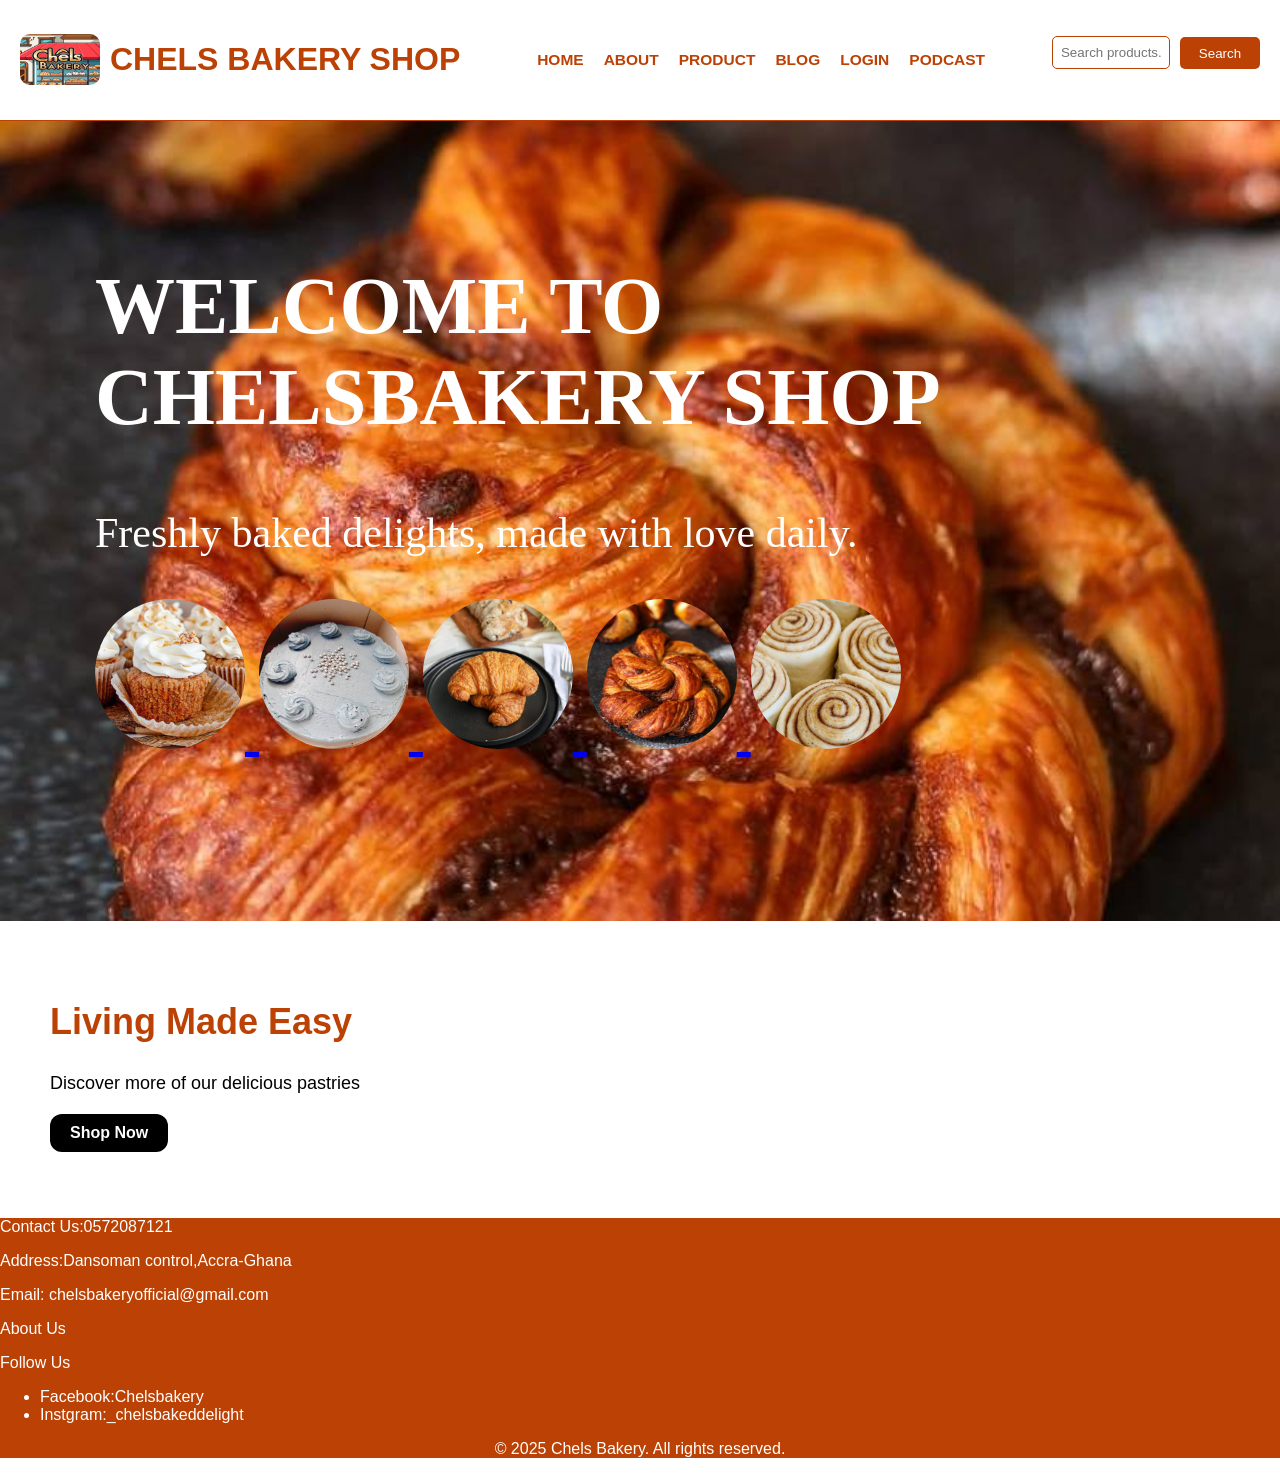
<file: index.html>
<!DOCTYPE html>
<html lang="en">
<head>
    <meta charset="UTF-8">
    <meta name="viewport" content="width=device-width, initial-scale=1.0">
    <title>Chels Bakery</title>
    <link rel="stylesheet" href="style.css">
</head>
<body>

    <header>
        <div class="logo">
            <img src="bg.jpg" alt="Naturenest Company Logo">
            <h1>CHELS BAKERY SHOP</h1>
        </div>
        <nav>
            <ul>
                <li><a href="index.html">HOME</a></li>
                <li><a href="about.html">ABOUT</a></li>
                <li><a href="products.html">PRODUCT</a></li>
                <li><a href="blog.html">BLOG</a></li>
                <li><a href="login.html">LOGIN</a></li>     
                <li><a href="podcast.html">PODCAST</a></li>      
            </ul>
        </nav>
        <div class="search-bar">
            <input type="text" placeholder="Search products...">
            <button>Search</button>
        </div>
    </header>

    <section class="big-bg">
       <div class="nest">
        <h1>WELCOME TO CHELSBAKERY SHOP</h1>
        <p>Freshly baked delights, made with love daily.</p>
        <div class="imagery">
            <a href="products.html">
            <img src="ro3.jpg" alt="cake">
            <img src="cake3.jpg" alt="cake">
            <img src="cro2.jpg" alt="cro">
            <img src="cro4.jpg" alt="cro4">
            <img src="cup1.jpg" alt="cup1">
            </a>  
        </div>
        </div>
    </section>

    <section class="hero">
        <div class="hero-text">
            <h2>Living Made Easy</h2>
            <p>Discover more of our delicious pastries</p>
            <a href="products.html" class="btn">Shop Now</a>
        </div>
    </section>


    <footer>
        <div class="footer-container">
          <div class="footer-details">
            <p>Contact Us:0572087121</p>
            <p>Address:Dansoman control,Accra-Ghana</p>
            <p>Email: chelsbakeryofficial@gmail.com</p>
            <p><a href="index.html">About Us</a></p>
            <p>
              Follow Us
              <ul>
                <li>Facebook:Chelsbakery</li>
                <li>Instgram:_chelsbakeddelight</li>
              </ul>
            </p>
            <p class="copy">&copy; 2025 Chels Bakery. All rights reserved.</p>
          </div>
          <div class="social-icons">
            <a href="https://www.facebook.com" target="_blank"><i class="fab fa-facebook-f"></i></a>
            <a href="https://www.twitter.com" target="_blank"><i class="fab fa-twitter"></i></a>
            <a href="https://www.instagram.com" target="_blank"><i class="fab fa-instagram"></i></a>
            <a href="https://www.linkedin.com" target="_blank"><i class="fab fa-linkedin-in"></i></a>
            <a href="https://www.youtube.com" target="_blank"><i class="fab fa-youtube"></i></a>
        </div>
        </div>
      </footer>
<script src="script.js"></script>
</body>
</html>
</file>
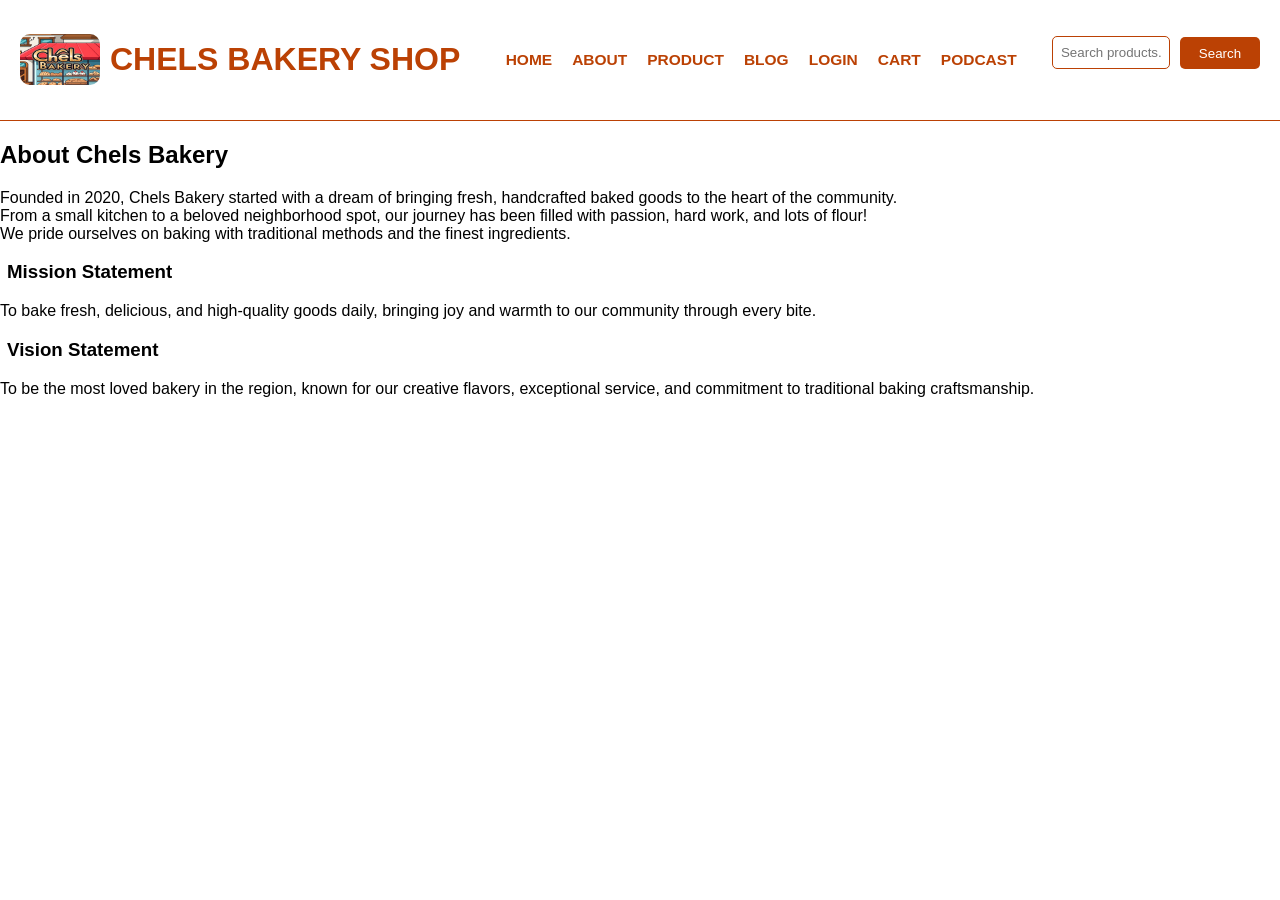
<file: about.html>
<!DOCTYPE html>
<html lang="en">
<head>
    <meta charset="UTF-8">
    <meta name="viewport" content="width=device-width, initial-scale=1.0">
    <title>Naturenest Company - Green Living</title>
    <link rel="stylesheet" href="style.css">
</head>
<body>

    <header>
        <div class="logo">
            <img src="bg.jpg" alt="Naturenest Company Logo">
            <h1>CHELS BAKERY SHOP</h1>
        </div>
        <nav>
            <ul>
                <li><a href="index.html">HOME</a></li>
                <li><a href="about.html">ABOUT</a></li>
                <li><a href="products.html">PRODUCT</a></li>
                <li><a href="blog.html">BLOG</a></li>
                <li><a href="login.html">LOGIN</a></li>
                <li><a href="cart.html">CART</a></li> 
                <li><a href="podcast.html">PODCAST</a></li>     
            </ul>
        </nav>
        <div class="search-bar">
            <input type="text" placeholder="Search products...">
            <button>Search</button>
        </div>
    </header>

    <main>
        <h2>About Chels Bakery</h2>
        <p>Founded in 2020, Chels Bakery started with a dream of bringing fresh, handcrafted baked goods to the heart of the community.<br>
           From a small kitchen to a beloved neighborhood spot, our journey has been filled with passion, hard work, and lots of flour!<br> We pride ourselves on baking with traditional methods and the finest ingredients.</p>
    </main>

    <h3>Mission Statement</h3>
    <p>To bake fresh, delicious, and high-quality goods daily, bringing joy and warmth to our community through every bite.</p>
    
    <h3>Vision Statement</h3>
    <p>To be the most loved bakery in the region, known for our creative flavors, exceptional service, and commitment to traditional baking craftsmanship.</p>


</body>
</html>
</file>
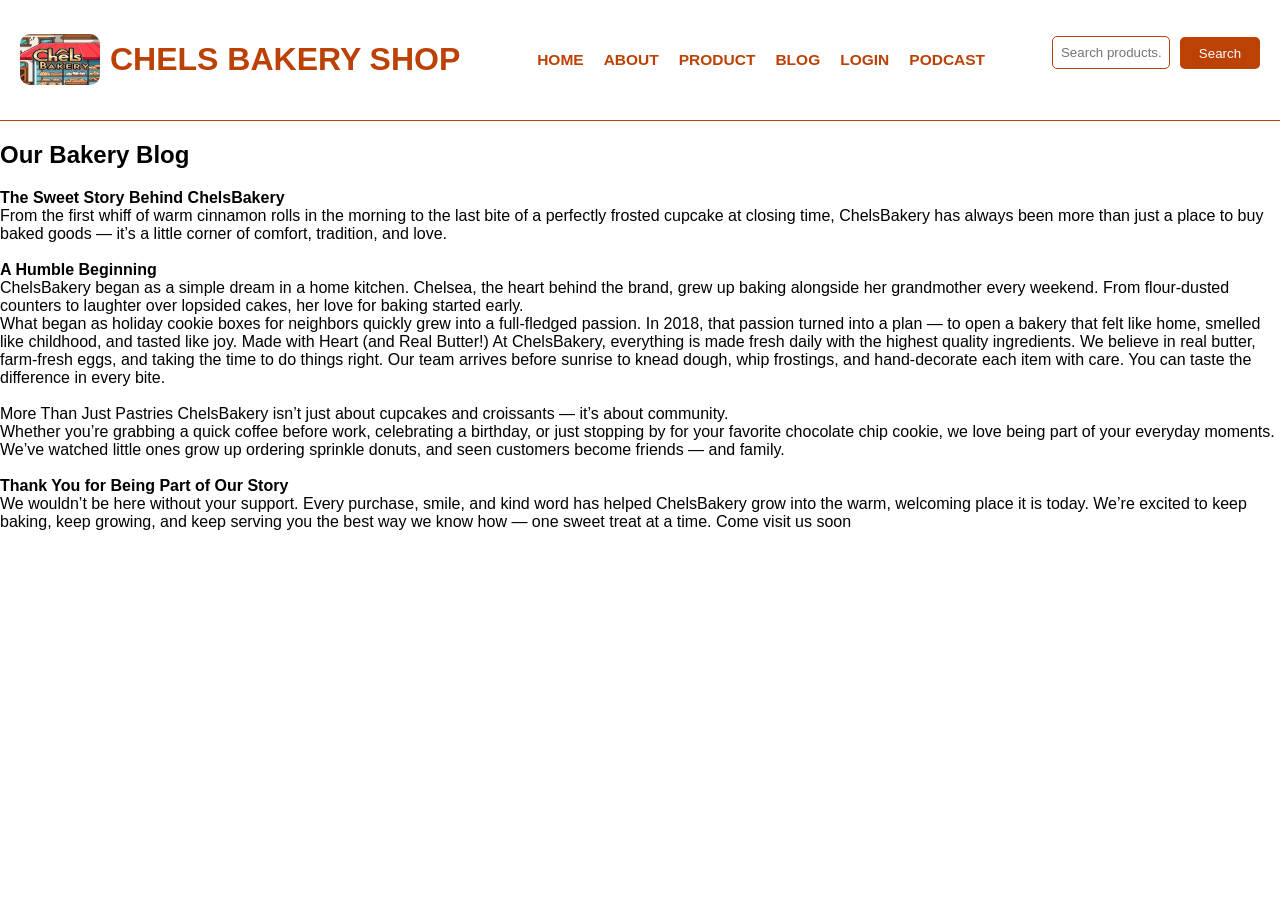
<file: blog.html>
<!DOCTYPE html>
<html lang="en">
<head>
    <meta charset="UTF-8">
    <meta name="viewport" content="width=device-width, initial-scale=1.0">
    <title>Naturenest Company - Green Living</title>
    <link rel="stylesheet" href="style.css">
</head>
<body>

    <header>
        <div class="logo">
            <img src="bg.jpg" alt="Naturenest Company Logo">
            <h1>CHELS BAKERY SHOP</h1>
        </div>
        <nav>
            <ul>
                <li><a href="index.html">HOME</a></li>
                <li><a href="about.html">ABOUT</a></li>
                <li><a href="products.html">PRODUCT</a></li>
                <li><a href="blog.html">BLOG</a></li>
                <li><a href="login.html">LOGIN</a></li> 
                <li><a href="podcast.html">PODCAST</a></li>     
            </ul>
        </nav>
        <div class="search-bar">
            <input type="text" placeholder="Search products...">
            <button>Search</button>
        </div>
    </header>

    <main>
        <h2>Our Bakery Blog</h2>
        
        <article>
        <b>The Sweet Story Behind ChelsBakery</b><br>

From the first whiff of warm cinnamon rolls in the morning to the last bite of a perfectly frosted cupcake at closing time, ChelsBakery has always been more than just a place to buy baked goods — it’s a little corner of comfort, tradition, and love.<br><br>

<b>A Humble Beginning</b><br>
ChelsBakery began as a simple dream in a home kitchen. Chelsea, the heart behind the brand, grew up baking alongside her grandmother every weekend. From flour-dusted counters to laughter over lopsided cakes, her love for baking started early.<br> What began as holiday cookie boxes for neighbors quickly grew into a full-fledged passion.

In 2018, that passion turned into a plan — to open a bakery that felt like home, smelled like childhood, and tasted like joy.

Made with Heart (and Real Butter!)
At ChelsBakery, everything is made fresh daily with the highest quality ingredients. We believe in real butter, farm-fresh eggs, and taking the time to do things right. Our team arrives before sunrise to knead dough, whip frostings, and hand-decorate each item with care. You can taste the difference in every bite.<br><br>

More Than Just Pastries
ChelsBakery isn’t just about cupcakes and croissants — it’s about community.<br> Whether you’re grabbing a quick coffee before work, celebrating a birthday, or just stopping by for your favorite chocolate chip cookie, we love being part of your everyday moments.

We’ve watched little ones grow up ordering sprinkle donuts, and seen customers become friends — and family.<br><br>

<b>Thank You for Being Part of Our Story</b><br>
We wouldn’t be here without your support. Every purchase, smile, and kind word has helped ChelsBakery grow into the warm, welcoming place it is today. We’re excited to keep baking, keep growing, and keep serving you the best way we know how — one sweet treat at a time.

Come visit us soon
        </article>
        <!-- You can add more blog posts here -->
    </main>

<script src="script.js"></script>
</body>
</html>
</file>
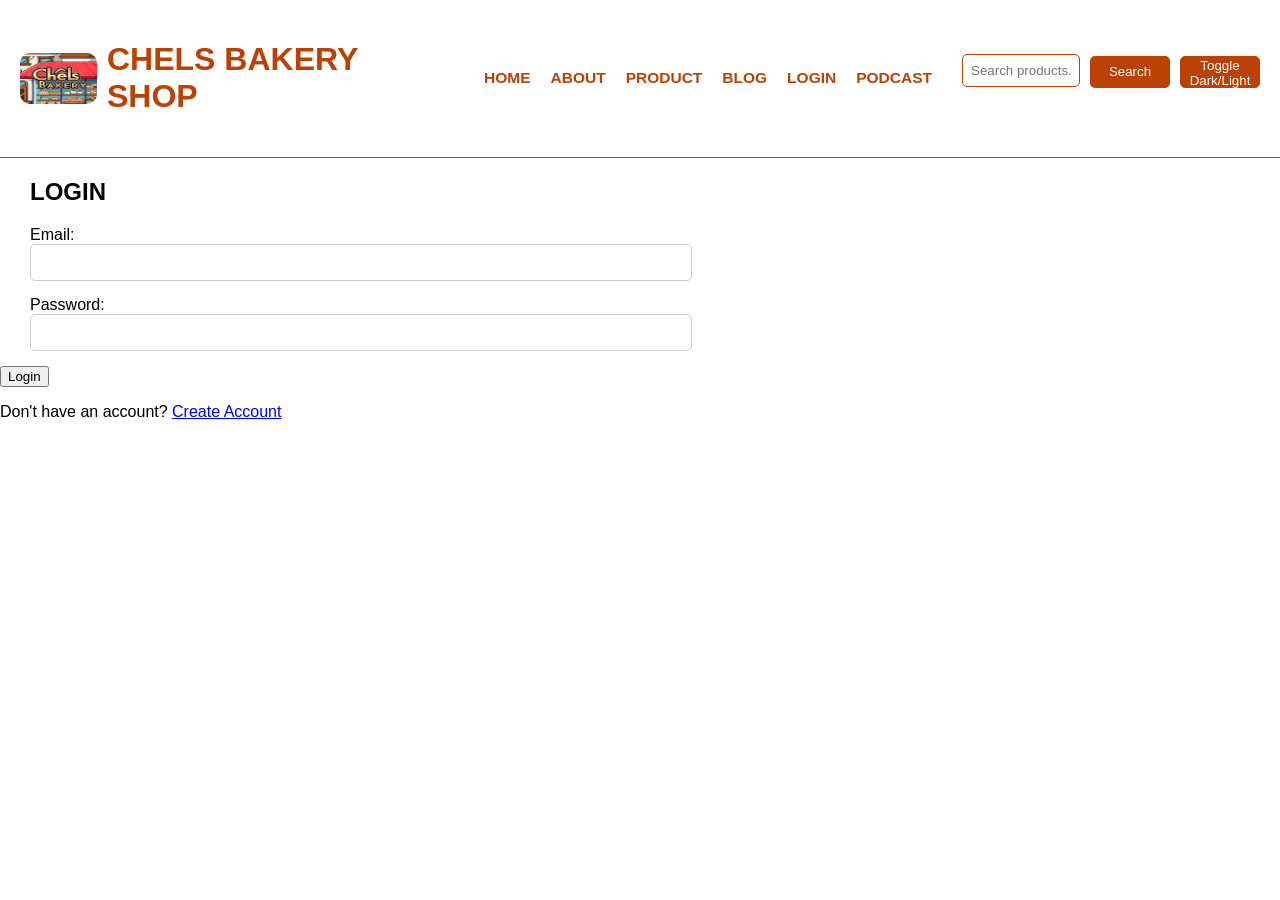
<file: login.html>
<!DOCTYPE html>
<html lang="en">
<head>
    <meta charset="UTF-8">
    <meta name="viewport" content="width=device-width, initial-scale=1.0">
    <title>Chels Bakery</title>
    <link rel="stylesheet" href="style.css">
</head>
<body>

    <header>
        <div class="logo">
            <img src="bg.jpg" alt="Naturenest Company Logo">
            <h1>CHELS BAKERY SHOP</h1>
        </div>
        <nav>
            <ul>
                <li><a href="index.html">HOME</a></li>
                <li><a href="about.html">ABOUT</a></li>
                <li><a href="products.html">PRODUCT</a></li>
                <li><a href="blog.html">BLOG</a></li>
                <li><a href="login.html">LOGIN</a></li>      
                <li><a href="podcast.html">PODCAST</a></li>      
            </ul>
        </nav>
        <div class="search-bar">
            <input type="text" placeholder="Search products...">
            <button>Search</button>
            <button id="modeToggle">Toggle Dark/Light Mode</button>
        </div>
    </header>

    <main>
        <div class="form-container">
            <!-- Login Form -->
            <div id="login-section">
                <h2 class="log">LOGIN</h2>
                <form id="login-form">
                    <label for="login-email">Email:</label>
                    <input type="email" id="login-email" required>

                    <label for="login-password">Password:</label>
                    <input type="password" id="login-password" required>

                    <button type="submit">Login</button>
                </form>
                <p>Don't have an account? <a href="#" onclick="showRegister()">Create Account</a></p>
            </div>

            <!-- Registration Form -->
            <div id="register-section" style="display: none;">
                <h2>Create an Account</h2>
                <form id="register-form">
                    <label for="register-name">Full Name:</label>
                    <input type="text" id="register-name" required>

                    <label for="register-email">Email:</label>
                    <input type="email" id="register-email" required>

                    <label for="register-password">Password:</label>
                    <input type="password" id="register-password" required>

                    <button type="submit">Register</button>
                </form>
                <p>Already have an account? <a href="#" onclick="showLogin()">Login</a></p>
            </div>
        </div>
    </main>
    <script src="auth.js"></script>
    <script src="script.js"></script>
</body>
</html>
</file>
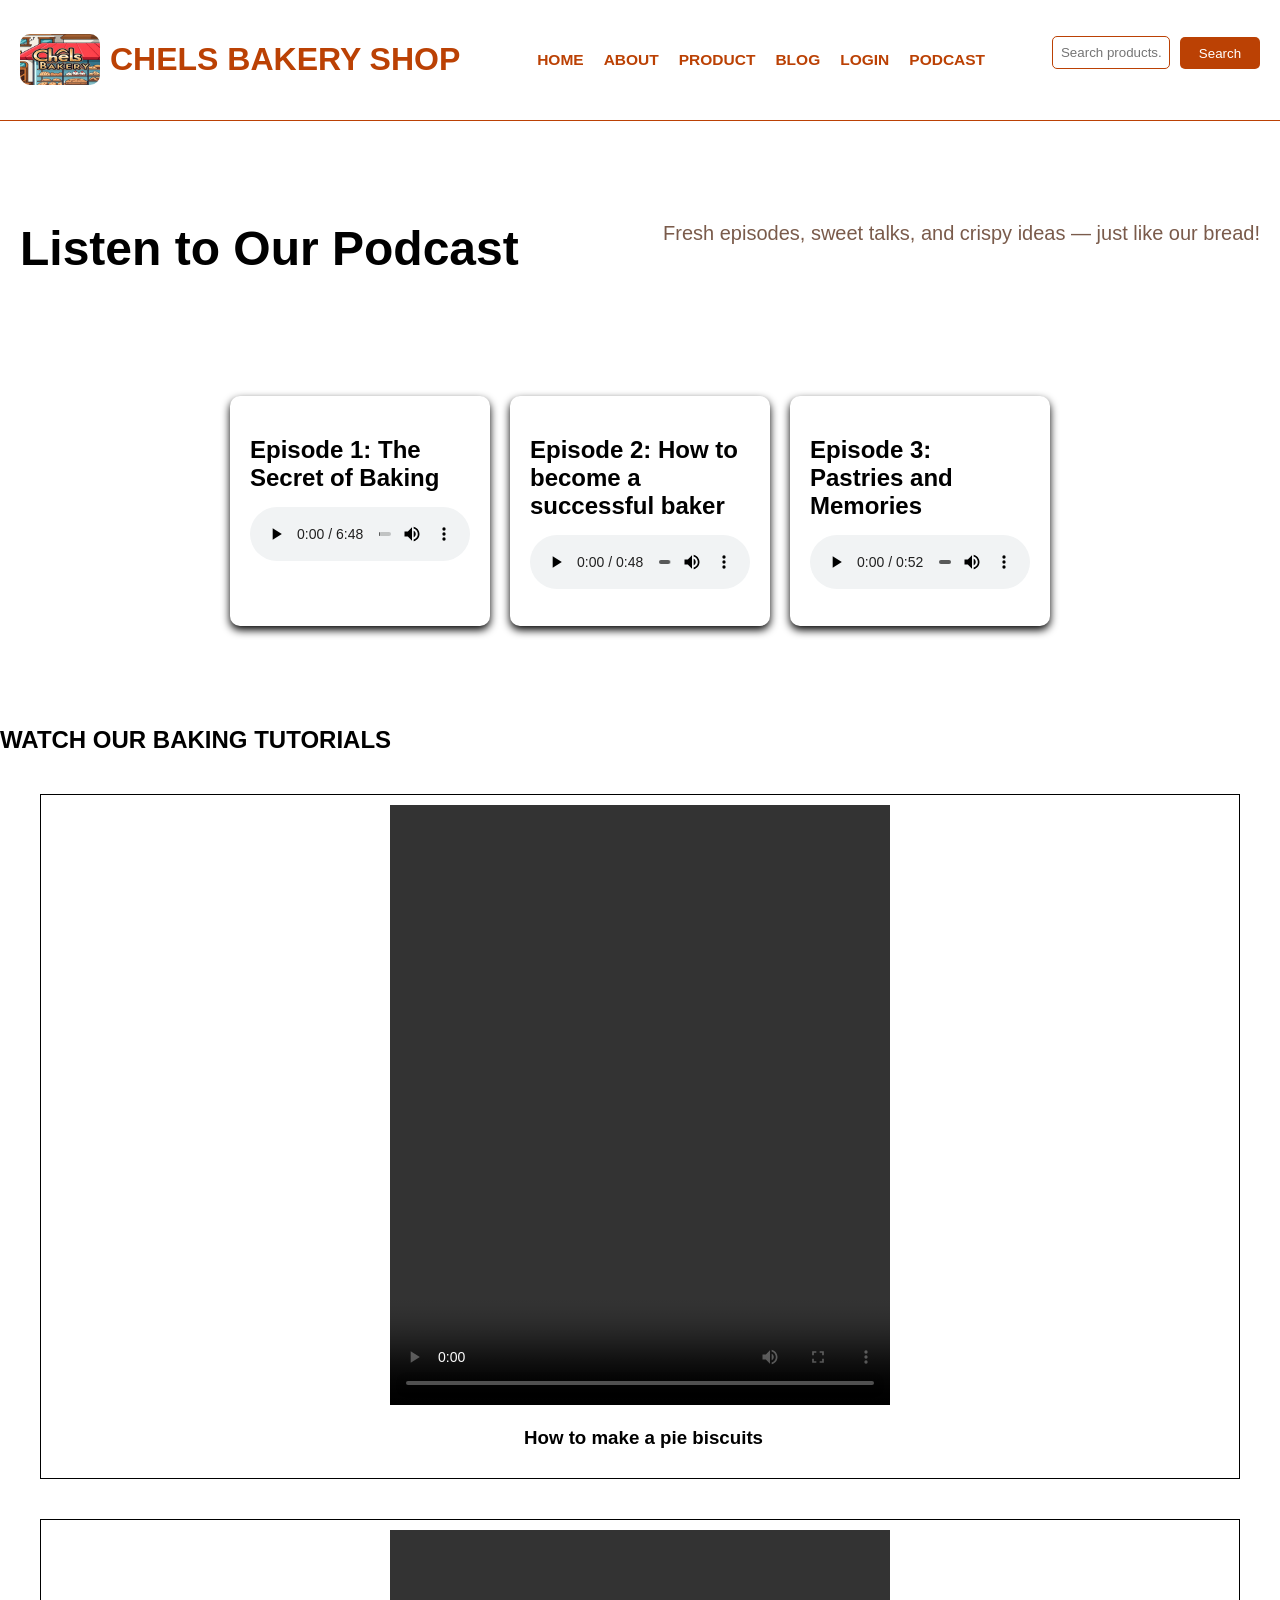
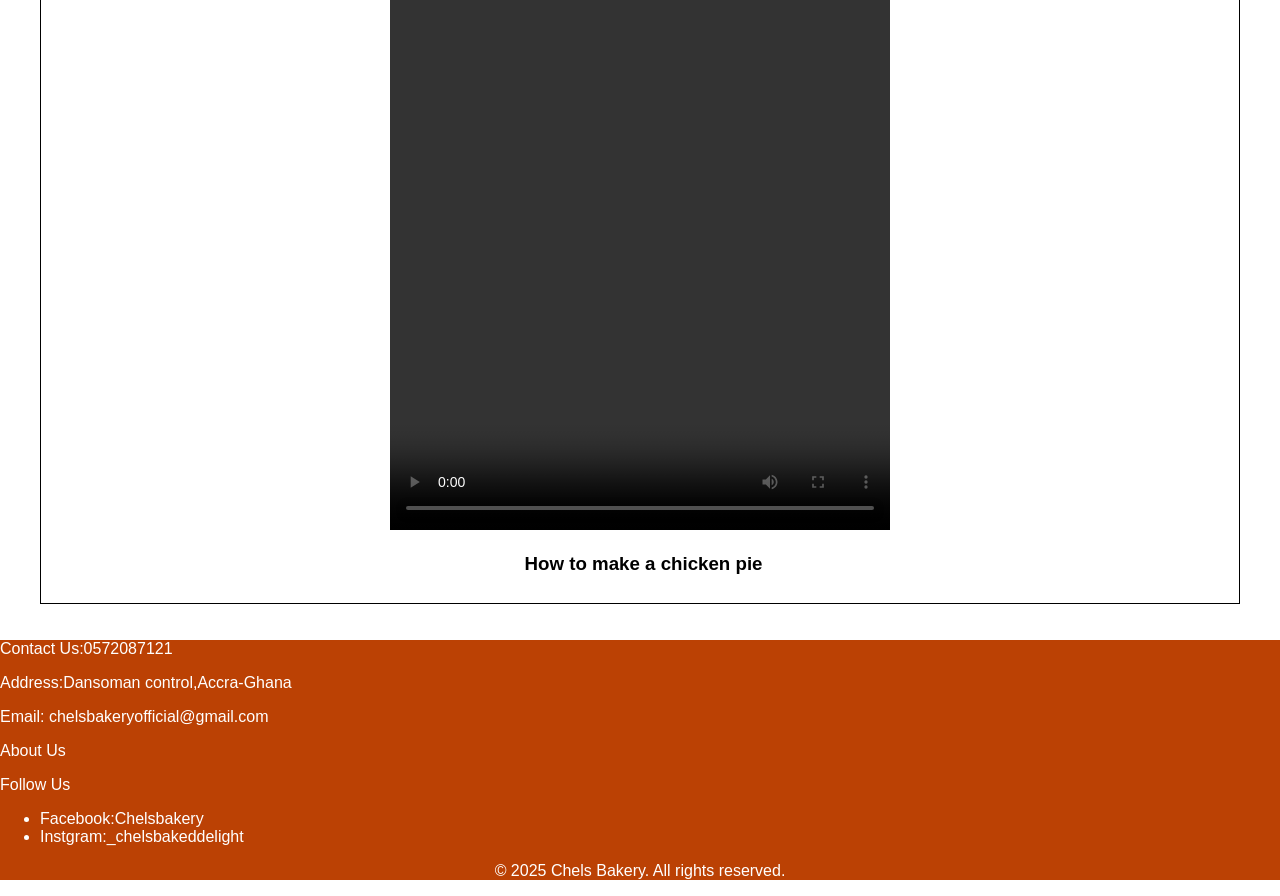
<file: podcast.html>
<!DOCTYPE html>
<html lang="en">
<head>
    <meta charset="UTF-8">
    <meta name="viewport" content="width=device-width, initial-scale=1.0">
    <title>Chels Bakery</title>
    <link rel="stylesheet" href="style.css">
</head>
<body>

    <header>
        <div class="logo">
            <img src="bg.jpg" alt="Naturenest Company Logo">
            <h1>CHELS BAKERY SHOP</h1>
        </div>
        <nav>
            <ul>
                <li><a href="index.html">HOME</a></li>
                <li><a href="about.html">ABOUT</a></li>
                <li><a href="products.html">PRODUCT</a></li>
                <li><a href="blog.html">BLOG</a></li>
                <li><a href="login.html">LOGIN</a></li>     
                <li><a href="podcast.html">PODCAST</a></li>      
            </ul>
        </nav>
        <div class="search-bar">
            <input type="text" placeholder="Search products...">
            <button>Search</button>
        </div>
    </header>

    <section class="podcast-hero">
        <h1>Listen to Our Podcast</h1>
        <p>Fresh episodes, sweet talks, and crispy ideas — just like our bread!</p>
    </section>
    
    <section class="episodes">
        <div class="episode">
            <h2>Episode 1: The Secret of Baking</h2>
            <audio controls>
                <source src="secrets.mp3" type="audio/mpeg">
                Your browser does not support the audio element.
            </audio>
        </div>
    
        <div class="episode">
            <h2>Episode 2: How to become a successful baker</h2>
            <audio controls>
                <source src="successful.mp3" type="audio/mpeg">
                Your browser does not support the audio element.
            </audio>
        </div>
    
        <div class="episode">
            <h2>Episode 3: Pastries and Memories</h2>
            <audio controls>
                <source src="memories.mp3" type="audio/mpeg">
                Your browser does not support the audio element.
            </audio>
        </div>
    </section>
     
    <h2 class="video-title">WATCH OUR BAKING TUTORIALS</h2>
    <div class="video-grid">
        <div class="video-card">
            <video width="500" height="600" controls>
               <source src="piebiscuits.mp4.mp4" type="video/mp4">
            </video>
            <h3>How to make a pie biscuits</h3>
           </div>
    </div>

           
           <div class="video-grid">
           <div class="video-card">
            <video width="500" height="600" controls>
               <source src="chickenpie.mp4.mp4" type="video/mp4">
            </video>
            <h3>How to make a chicken pie</h3>
           </div>
           </div>
        
    <footer>
        <div class="footer-container">
          <div class="footer-details">
            <p>Contact Us:0572087121</p>
            <p>Address:Dansoman control,Accra-Ghana</p>
            <p>Email: chelsbakeryofficial@gmail.com</p>
            <p><a href="index.html">About Us</a></p>
            <p>
              Follow Us
              <ul>
                <li>Facebook:Chelsbakery</li>
                <li>Instgram:_chelsbakeddelight</li>
              </ul>
            </p>
            <p class="copy">&copy; 2025 Chels Bakery. All rights reserved.</p>
          </div>
          <div class="social-icons">
            <a href="https://www.facebook.com" target="_blank"><i class="fab fa-facebook-f"></i></a>
            <a href="https://www.twitter.com" target="_blank"><i class="fab fa-twitter"></i></a>
            <a href="https://www.instagram.com" target="_blank"><i class="fab fa-instagram"></i></a>
            <a href="https://www.linkedin.com" target="_blank"><i class="fab fa-linkedin-in"></i></a>
            <a href="https://www.youtube.com" target="_blank"><i class="fab fa-youtube"></i></a>
        </div>
        </div>
      </footer>
<script src="script.js"></script>
</body>
</html>
</file>
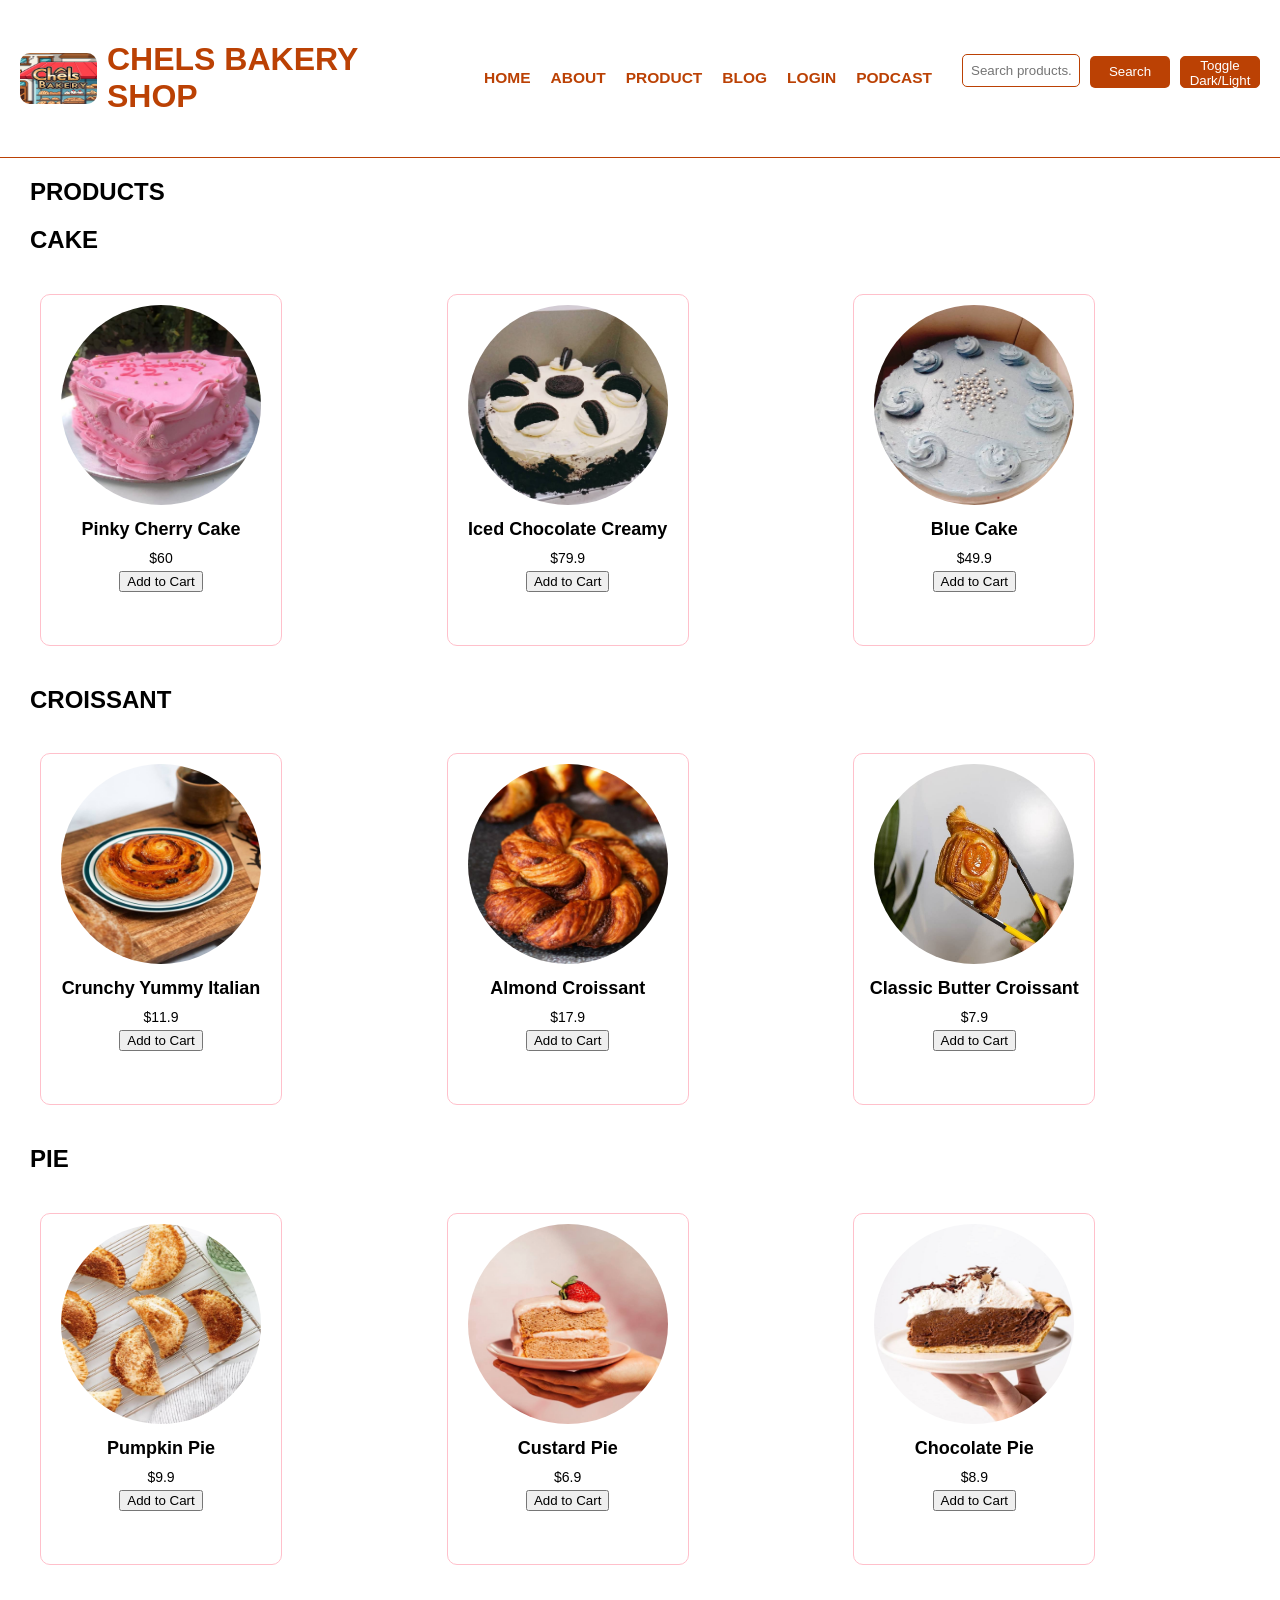
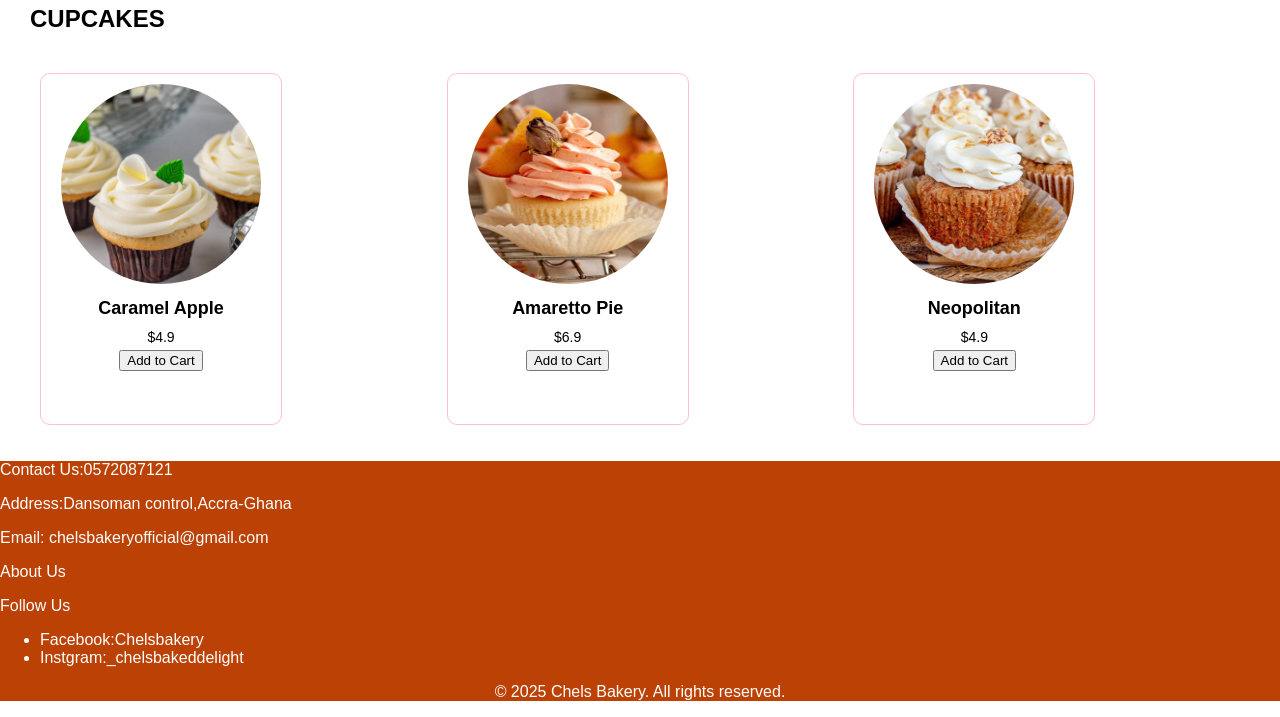
<file: products.html>
<!DOCTYPE html>
<html lang="en">
<head>
    <meta charset="UTF-8">
    <meta name="viewport" content="width=device-width, initial-scale=1.0">
    <title>Naturenest Company - Green Living</title>
    <link rel="stylesheet" href="style.css">
</head>
<body>

    <header>
        <div class="logo">
            <img src="bg.jpg" alt="Naturenest Company Logo">
            <h1>CHELS BAKERY SHOP</h1>
        </div>
        <nav>
            <ul>
                <li><a href="index.html">HOME</a></li>
                <li><a href="about.html">ABOUT</a></li>
                <li><a href="products.html">PRODUCT</a></li>
                <li><a href="blog.html">BLOG</a></li>
                <li><a href="login.html">LOGIN</a></li>
                <li><a href="podcast.html">PODCAST</a></li>      
            </ul>
        </nav>
        <div class="search-bar">
            <input type="text" placeholder="Search products...">
            <button>Search</button>
            <button id="modeToggle">Toggle Dark/Light Mode</button>
        </div>
    </header>
    <main>
        <h2 class="nice">PRODUCTS</h2>

        <h2 class="animated-title">CAKE</h2>
        <div class="product-grid">
            <div class="product-card">
             <img src="cake1.jpg" alt=""><br>
             <h3>Pinky Cherry Cake</h3>
             <p>$60<p>
             <button class="add-to-cart" data-id="1" data-name="Pinky Cherry Cake" data-price="$60">Add to Cart</button>
            </div>
       
            <div class="product-card">
               <img src="cake2.jpg" alt="">
               <h3>Iced Chocolate Creamy</h3>
               <p>$79.9<p>
               <button class="add-to-cart" data-id="1" data-name="Iced Chocolate Creamy Cake" data-price="$79.9">Add to Cart</button>
              </div>
       
              <div class="product-card">
               <img src="cake3.jpg" alt="">
               <h3>Blue Cake</h3>
               <p>$49.9<p>
               <button class="add-to-cart" data-id="1" data-name="Blue Cake" data-price="$49.9">Add to Cart</button>
              </div>
          </div>

       <h2 class="animated-title">CROISSANT</h2>
       <div class="product-grid">
       <div class="product-card">
        <img src="cro5.jpg" alt="">
        <h3>Crunchy Yummy Italian</h3>
        <p>$11.9<p>
        <button class="add-to-cart" data-id="1" data-name="Crunchy Yummy Italian Croissant" data-price="$11.9">Add to Cart</button>
       </div>

       <div class="product-card">
        <img src="cro4.jpg" alt="">
        <h3>Almond Croissant</h3>
        <p>$17.9<p>
        <button class="add-to-cart" data-id="1" data-name="Almond Croissant" data-price="$17.9">Add to Cart</button>
       </div>

       <div class="product-card">
        <img src="cro3.jpg" alt="">
        <h3>Classic Butter Croissant</h3>
        <p>$7.9<p>
        <button class="add-to-cart" data-id="1" data-name="Classic Butter Croissant" data-price="$7.9">Add to Cart</button>
       </div>
    </div>

    <h2 class="animated-title">PIE</h2>
        <div class="product-grid">
            <div class="product-card">
             <img src="pie1.jpg" alt="">
             <h3>Pumpkin Pie</h3>
             <p>$9.9<p>
             <button class="add-to-cart" data-id="1" data-name="Pumpkin Pie" data-price="$9.9">Add to Cart</button>
            </div>
       
            <div class="product-card">
               <img src="pie2.jpg" alt="">
               <h3>Custard Pie</h3>
               <p>$6.9<p>
               <button class="add-to-cart" data-id="1" data-name="Custard Pie" data-price="$6.9">Add to Cart</button>
              </div>

              <div class="product-card">
                <img src="pie6.jpg" alt="">
                <h3>Chocolate Pie</h3>
                <p>$8.9<p>
                <button class="add-to-cart" data-id="1" data-name="Chocolate Pie" data-price="$8.9">Add to Cart</button>
               </div>
          </div>

          <h2 class="animated-title">CUPCAKES</h2>
          <div class="product-grid">
              <div class="product-card">
               <img src="ro1.jpg" alt="">
               <h3>Caramel Apple</h3>
               <p>$4.9<p>
               <button class="add-to-cart" data-id="1" data-name="Caramel Apple" data-price="$4.9">Add to Cart</button>
              </div>
         
              <div class="product-card">
                 <img src="ro2.jpg" alt="">
                 <h3>Amaretto Pie</h3>
                 <p>$6.9<p>
                 <button class="add-to-cart" data-id="1" data-name="Amaretto Pie" data-price="$6.9">Add to Cart</button>
                </div>

                <div class="product-card">
                    <img src="ro3.jpg" alt="">
                    <h3>Neopolitan</h3>
                    <p>$4.9<p>
                    <button class="add-to-cart" data-id="1" data-name="Neopolitan" data-price="$4.9">Add to Cart</button>
                   </div>
            </div>
    </main>

    <footer>
        <div class="footer-container">
          <div class="footer-details">
            <p>Contact Us:0572087121</p>
            <p>Address:Dansoman control,Accra-Ghana</p>
            <p>Email: chelsbakeryofficial@gmail.com</p>
            <p><a href="index.html">About Us</a></p>
            <p>
              Follow Us
              <ul>
                <li>Facebook:Chelsbakery</li>
                <li>Instgram:_chelsbakeddelight</li>
              </ul>
            </p>
            <p class="copy">&copy; 2025 Chels Bakery. All rights reserved.</p>
          </div>
          <div class="social-icons">
            <a href="https://www.facebook.com" target="_blank"><i class="fab fa-facebook-f"></i></a>
            <a href="https://www.twitter.com" target="_blank"><i class="fab fa-twitter"></i></a>
            <a href="https://www.instagram.com" target="_blank"><i class="fab fa-instagram"></i></a>
            <a href="https://www.linkedin.com" target="_blank"><i class="fab fa-linkedin-in"></i></a>
            <a href="https://www.youtube.com" target="_blank"><i class="fab fa-youtube"></i></a>
        </div>
        </div>
      </footer>
<script src="script.js"></script>
</body>
</html>
</file>
<file: style.css>
/* General Styling */
body {
    font-family: Arial, sans-serif;
    margin: 0;
    padding: 0;
    background-color:rgb(255, 255, 255);
    color:black;
}

/* Header */
header {
    display: flex;
    justify-content: space-between;
    align-items: center;
    padding: 20px;
    background:rgba(255, 255, 255, 0.897);
    border-bottom:0.7px solid #bb4104;
}

.logo {
    display: flex;
    align-items: center;
    color:#bb4104;
}

.logo img {
    width: 80px;
    height:51px;
    margin-right: 10px;
    border-radius: 10px;
}
.big-bg{
    background:url(cro4.jpg);
    background-repeat:no-repeat;
    background-size:cover;
    background-position: center;
    height:700px;
    max-width:2000px;
    backdrop-filter: blur(20px) brightness(o.7);
}
body{
    background-color:white;
    color:black;
}
body.dark-mode{
    background-color:#121212;
    color:white;
}

nav ul {
    list-style: none;
    display: flex;
    gap: 20px;
}

nav ul li {
    display: inline;
}

nav ul li a {
    text-decoration: none;
    color: #bb4104;
    font-weight: bold;
    font-size:15.5px;
}

/* Search Bar */
.search-bar {
    display: flex;
    align-items: center;
    gap: 10px;
}
#modeToggle{
    border:1px solid #bb4104;;
    border-radius:5px;
}

.search-bar input {
    padding: 8px;
    border: 1px solid #bb4104;
    border-radius: 5px;
    width: 100px;
}

.search-bar button {
    width:80px;
    background: #bb4104;
    color: #FFF;
    border: none;
    border-radius: 5px;
    cursor: pointer;
    height:32px;
    margin-top:-13px;
}

.search-bar button:hover {
    background: #bb4104;
}

/* Hero Section */
.hero {
    display: flex;
    justify-content: space-between;
    align-items: center;
    padding: 50px;
    text-align: left;
}

.hero-text {
    max-width: 500px;
}

.hero-text h2 {
    font-size: 36px;
    color:#bb4104;
}
.hero-text a{
    color:white;
}

.hero-text p {
    font-size: 18px;
    margin-bottom: 20px;
}
.nest{
    font-size: 50px;
    max-width:fit-content;
    font-family: Arial, sans-serif;
    margin-left: 45px;
    color:white;
}
.nest p{
    font-size: 42px;
    font-family:'Times New Roman', Times, serif;
    color:white;
}
.nest h1{
    font-size:80px;
    color:white;
    margin-top:-20px;
    font-family:'Times New Roman', Times, serif;
    font-weight:bolder;
}
.nest img{
    border-radius:130px;
    width:150px;
    height:150px;
    text-decoration: none;
}
.nest img:hover{
    transform:scale(1.18);
    animation: backwards;
}
h3{
    margin-left:7px;
}
.btn {
    display: inline-block;
    padding: 10px 20px;
    background: black;
    color: #FFF;
    text-decoration: none;
    font-weight: bold;
    border-radius: 12px;
}
section{
    display: flex;
    justify-content: space-between;
    align-items: center;
    padding: 50px;
    text-align: left;
}
footer{
    color:white;
    align-items:left;
    text-align:left;
    position:relative;
    margin:0px;
  }
  .footer-container{
    background-color:#bb4104;
   }
   .product-grid {
    display: grid;
    grid-template-columns: repeat(auto-fit, minmax(250px, 1fr));
    gap: 20px;
    padding: 20px;
    margin: 0 auto;
    max-width: 1200px;
    align-items:center;
    justify-content: center;
  }

  .product-card {
    background:transparent;
    border-radius: 10px;
    padding: 10px;
    text-align: center;
    border:1px solid pink;
    height:330px;
    width:220px;
    align-items:center;
    justify-content: center;
  }
  .product-card:hover{
    transform:scale(1.03);
    box-shadow:0px 0px 5px;
    padding:4px;
    border-radius:8px;
    background:white;
    color:black;    
  }

  .product-card img {
    width:200px;
    height:200px;
    border-radius: 120px;
  }

  .product-card h3 {
    margin:10px 0;
    font-size: 18px;
  }

  .product-card p {
    color:black;
    font-size: 14px;
    margin: 5px 0;
  }
  .animated-title{
    margin-left:30px;
  }
  .nice{
    margin-left:30px;
  }
  input, textarea {
    width: 50%;
    padding: 10px;
    margin-bottom: 15px;
    border-radius: 5px;
    border: 1px solid #ccc;
    display:block;
    margin-left:30px;
}
form label{
    margin-left:30px;
    color:black;
}

.rest{
    margin-left:30px;
}
.submit{
    margin-left:30px;
}
.log{
    margin-left:30px;
}
.contact-info{
    margin: 20px auto;
    padding: 20px;
    background:transparent;
    text-align: left;
    display:block;
    margin-left:30px;
    color:black;
}
.footer-details a{
   color:white;
   text-decoration: none;
}
.copy{
    color:white;
    align-items:center;
    justify-content:center;
    text-align:center;
}
.podcast-hero {
    text-align: center;
    padding: 60px 20px;
}

.podcast-hero h1 {
    font-size: 48px;
    margin-bottom: 10px;
}

.podcast-hero p {
    font-size: 20px;
    color: #7a5b4b;
}

.episodes {
    max-width:100%;
    display:flex;
    gap:20px;
    justify-content: center;
    align-items:center;
}

.episode {
    background-color: #fff;
    padding: 20px;
    margin-bottom: 30px;
    border-radius: 10px;
    box-shadow: 0 4px 8px black;
    height:190px;
    width:220px;
}

.episode h2 {
    margin-bottom: 15px;
}

audio {
    width: 100%;
}
.video-grid{
    display: grid;
    grid-template-columns: repeat(auto-fit, minmax(250px, 1fr));
    gap: 20px;
    padding: 20px;
    margin: 0 auto;
    max-width:1200px;
}
.video-card{
    background:transparent;
    text-align: center;
    align-items:center;
    justify-content: center;
    padding: 10px;
    border:1px solid black;
    position:relative;
}
@media (max-width:768px) {
    header nav{
        flex-direction:column;
        align-items:flex-start;
    }
    nav li{
        flex-direction: column;
        gap:10px;
        margin-top:10px;
    }
    .product-grid{
        grid-template-columns:1fr;
        padding:20px;
    }
    .footer-container{
        flex-direction: column;
    }
    .nest h1{
        font-size:2rem;
    }
    .footer-details{
        width:100%;
    }
}
</file>
